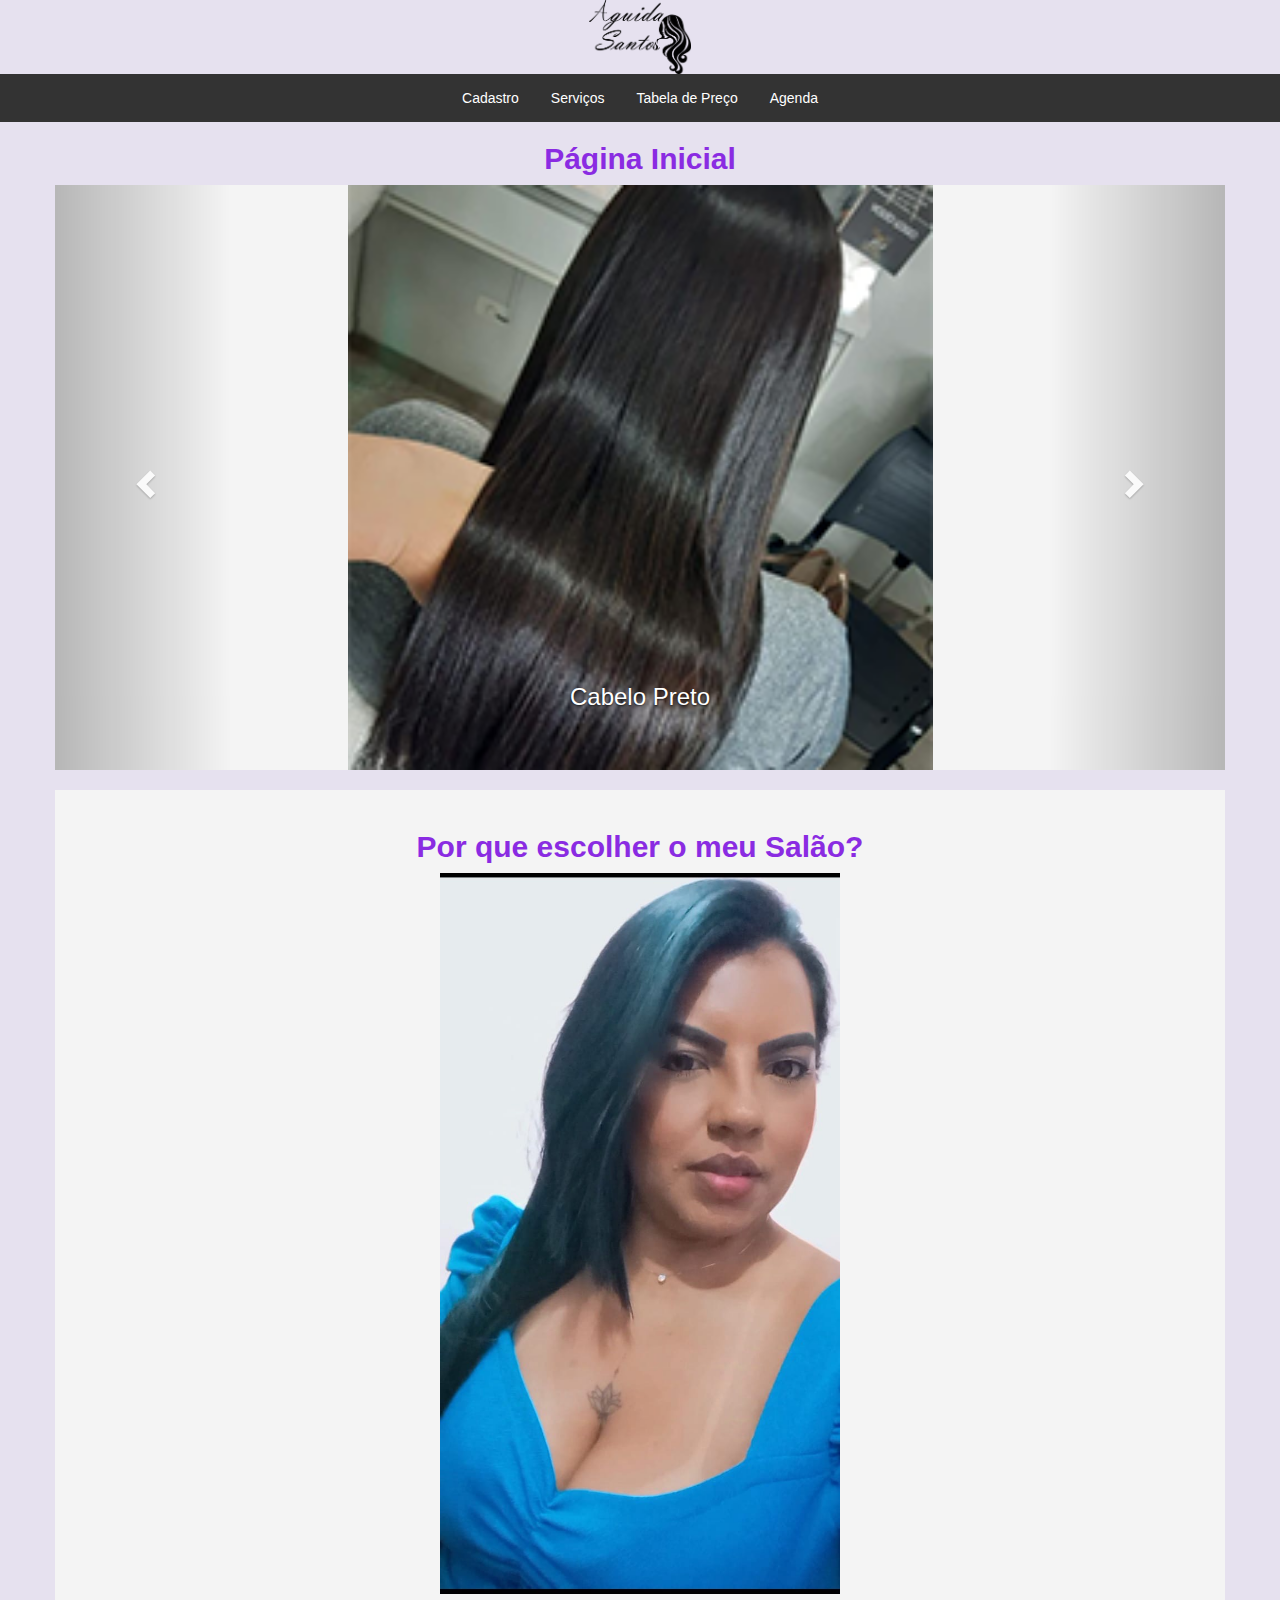
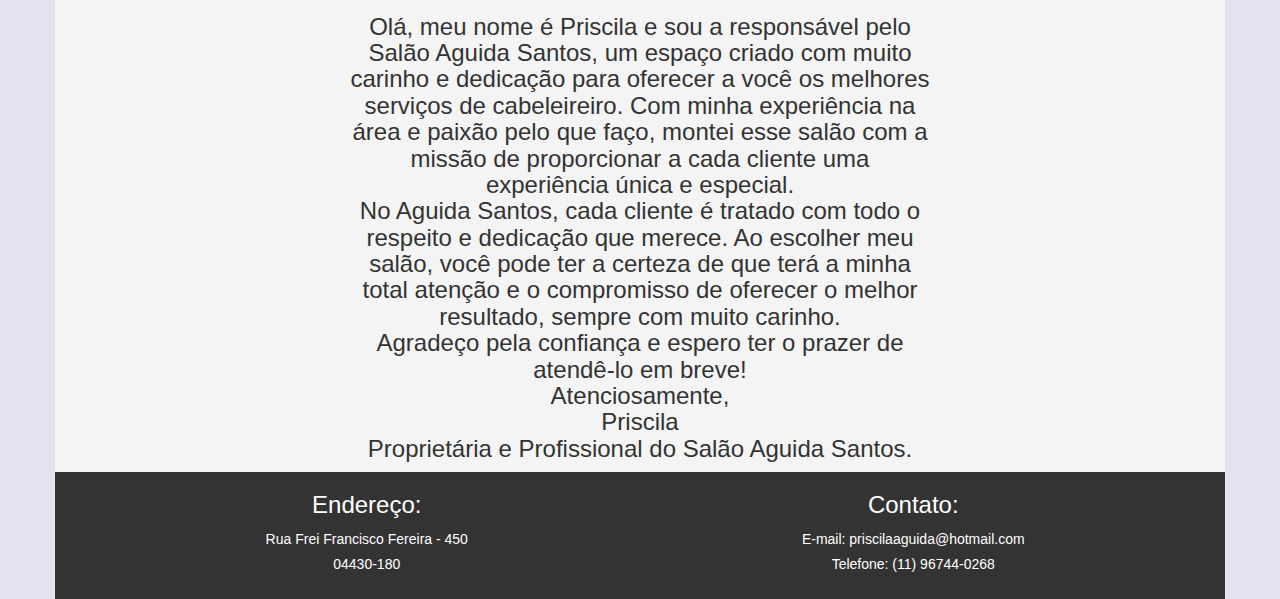
<file: aguida/index.html>
<!DOCTYPE html> 
<html lang="pt-br">
<head>
	<meta charset="utf-8">
	<meta name="viewport" content="width=device-width, initial-scale=1">
	<title>Página Inicial1</title>
	<link rel="stylesheet" type="text/css" href="css/numero1.css">
	<meta charset="utf-8">
	<link rel="stylesheet" href="https://maxcdn.bootstrapcdn.com/bootstrap/3.4.1/css/bootstrap.min.css">
	<script src="https://ajax.googleapis.com/ajax/libs/jquery/3.7.1/jquery.min.js"></script>
	<script src="https://maxcdn.bootstrapcdn.com/bootstrap/3.4.1/js/bootstrap.min.js"></script>

	<style>
    *{
      margin: 0;
      padding: 0;
    }

  .carousel-inner .item img{
    margin: auto;
  }

  .container{
    background-color: #f4f4f4;
    padding: 0;
  }

</style>
 
</head>
<body>

	<div class="pato">

	<nav class="logo">
	<a href="index.html"><img src="imagem/logop.png" alt="icone" width="80%"></a>	
	</nav>

	<ul>
	  <li><a href="cadastro.html">Cadastro</a></li>
	  <li><a href="servicos.html">Serviços</a></li>
	  <li><a href="tabelapreco.html">Tabela de Preço</a></li>
	  <li><a href="agenda.html">Agenda</a></li>
	</ul>


		<h2 class="uva"><strong>Página Inicial</strong></h2>

		<div class="container">
		<div id="myCarousel" class="carousel slide" data-ride="carousel">

		<div class="carousel-inner" role="listbox">
 
      <div class="item active">
				<img src="imagem/preto.png" alt="Chania" width="50%">
					<div class="carousel-caption">
						<h3>Cabelo Preto</h3>
					</div>
			</div>
				 
      <div class="item">
				<img src="imagem/cacheado.png" alt="Chania" width="50%">
					<div class="carousel-caption">
						<h3>Cabelo Cacheado</h3>
					</div>
			</div>
			<div class="item">
				<img src="imagem/castanho.png" alt="Flower" width="50%">
					<div class="carousel-caption">
						<h3>Cabelo Castanho</h3>
					</div>
			</div>
 
  
		</div>
		    <a class="left carousel-control" href="#myCarousel" role="button" data-slide="prev">
					<span class="glyphicon glyphicon-chevron-left" aria-hidden="true"></span>
					<span class="sr-only">Previous</span>
				</a>
				<a class="right carousel-control" href="#myCarousel" role="button" data-slide="next">
					<span class="glyphicon glyphicon-chevron-right" aria-hidden="true"></span>
					<span class="sr-only">Next</span>
				</a>
			</div>

		</div><br>
		 
		<div class="container"><br>
			<div class="row">
				<div class="col-sm-12">
					<h2 class="uva"><strong>Por que escolher o meu Salão?</strong></h2>
					<img src="imagem/priscila.jfif" width="400px">
						<p><h3 class="oi">Olá, meu nome é Priscila e sou a responsável pelo Salão Aguida Santos, um
		        espaço criado com muito carinho e dedicação para oferecer a você os melhores serviços de cabeleireiro. Com minha experiência na área e paixão pelo que faço, montei esse salão com a missão de proporcionar a cada cliente uma experiência única e especial.<br>
		       No Aguida Santos, cada cliente é tratado com todo o respeito e dedicação que merece. Ao escolher meu salão, você pode ter a certeza de que terá a minha total atenção e o compromisso de oferecer o melhor resultado, sempre com muito carinho.<br>
		Agradeço pela confiança e espero ter o prazer de atendê-lo em breve!<br>
		Atenciosamente,<br>
		Priscila<br>
		Proprietária e Profissional do Salão Aguida Santos.</h3></p>
		</div>  
		</div>



	<footer class="rodape">
    <div class="coluna">
      <h3>Endereço:</h3>
      <p>Rua Frei Francisco Fereira - 450</p>
      <p>04430-180 </p>
    </div>
    <div class="coluna">
      <h3>Contato:</h3>
      <p>E-mail: priscilaaguida@hotmail.com</p>
      <p>Telefone: (11) 96744-0268</p>
    </div>
  </footer>

</div>

</body>
</html>
</file>
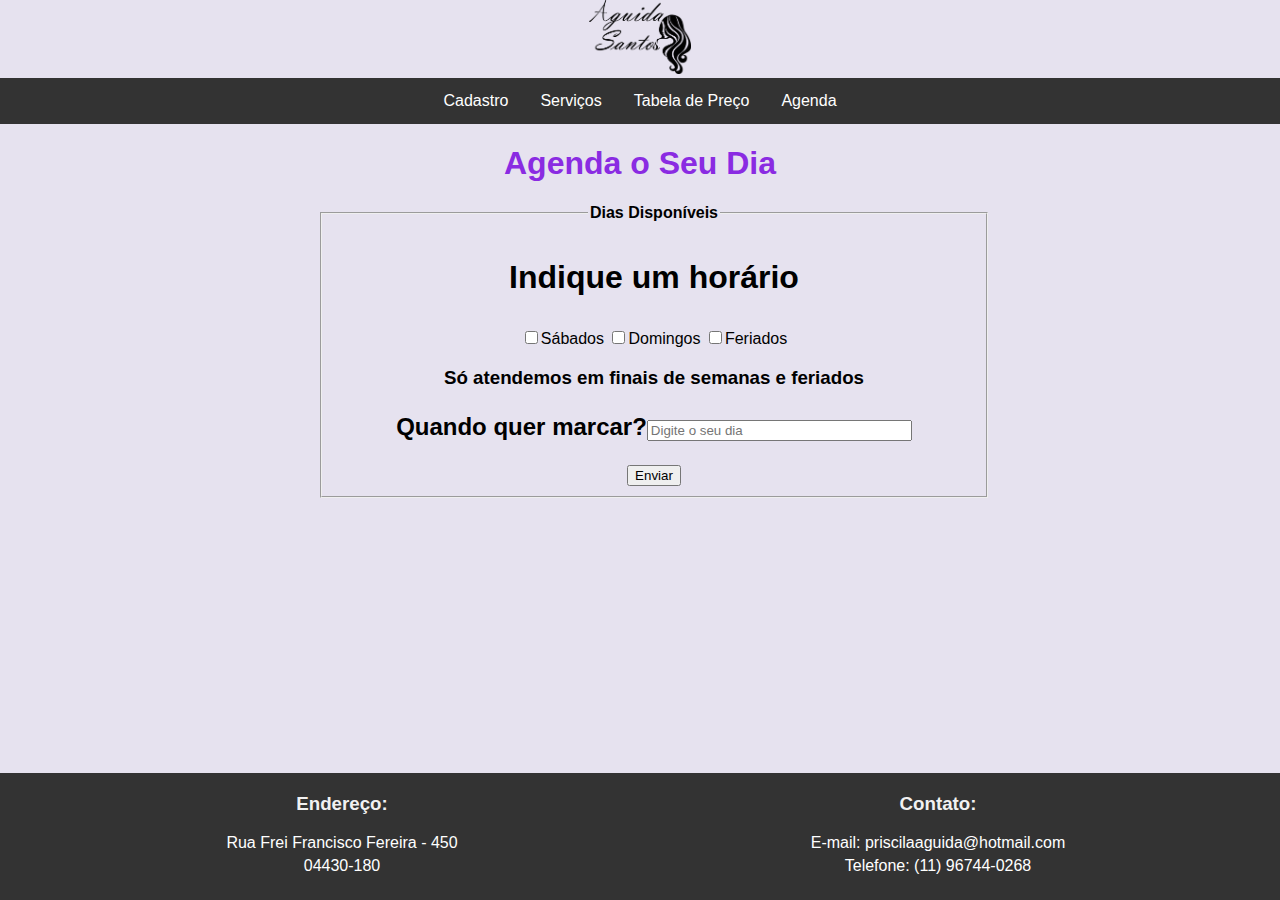
<file: aguida/agenda.html>
<!DOCTYPE html>
<html lang="pt-br">
<head>
	<meta charset="utf-8">
	<meta name="viewport" content="width=device-width, initial-scale=1">
	<title>agenda5</title>
	<link rel="stylesheet" type="text/css" href="css/numero5.css">

</head>
<body>
	<nav class="logo">
	<a href="index.html"><img src="imagem/logop.png" alt="icone" width="80%"></a>	
	</nav>

	<ul>
	  <li><a href="cadastro.html">Cadastro</a></li>
	  <li><a href="servicos.html">Serviços</a></li>
	  <li><a href="tabelapreco.html">Tabela de Preço</a></li>
	  <li><a href="agenda.html">Agenda</a></li>
	</ul>


<h1 class="uva"><strong>Agenda o Seu Dia</strong></h1>
	<form>
		<fieldset>
			<legend><strong>Dias Disponíveis</strong></legend>
				<h1><p>Indique um horário</h1>
					<input type="checkbox" name="semana" value="segunda">Sábados
					<input type="checkbox" name="semana" value="Terça">Domingos
					<input type="checkbox" name="semana" value="sexta">Feriados
				</p>

				<h3><strong>Só atendemos em finais de semanas e feriados</strong></h3>

				<h2><p><label>Quando quer marcar?</label><input placeholder="Digite o seu dia" size="30"></p></h2>
 
			
					<input type="submit" value="Enviar">
		</fieldset>
	</form>



	<footer class="rodape">
    <div class="coluna">
      <h3>Endereço:</h3>
      <p>Rua Frei Francisco Fereira - 450</p>
      <p>04430-180 </p>
    </div>
    <div class="coluna">
      <h3>Contato:</h3>
      <p>E-mail: priscilaaguida@hotmail.com</p>
      <p>Telefone: (11) 96744-0268</p>
    </div>
  </footer>
	
</body>
</html>
</file>
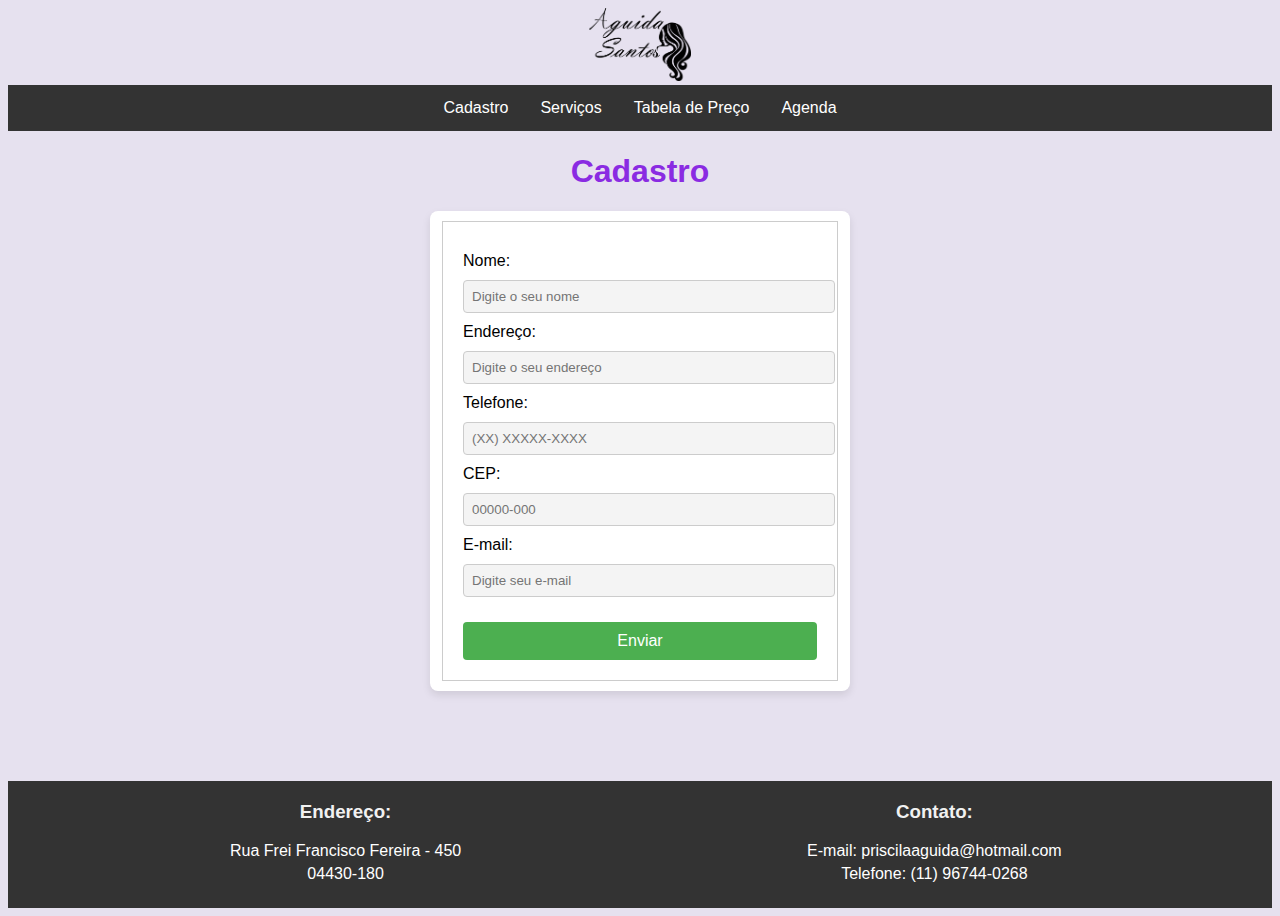
<file: aguida/cadastro.html>
<!DOCTYPE html>
<html lang="pt-br">
<head>
	<meta charset="utf-8">
	<meta name="viewport" content="width=device-width, initial-scale=1">
	<title>cadastro2</title>
  	<link rel="stylesheet" type="text/css" href="css/numero2.css">
  

</head>
<body> 
	<nav class="logo">
	<a href="index.html"><img src="imagem/logop.png" alt="icone" width="80%"></a>	
	</nav>

	<ul>
	  <li><a href="cadastro.html">Cadastro</a></li>
	  <li><a href="servicos.html">Serviços</a></li>
	  <li><a href="tabelapreco.html">Tabela de Preço</a></li>
	  <li><a href="agenda.html">Agenda</a></li>
	</ul>
	    


	<h1 class="uva"><strong>Cadastro</strong></h1>
	<div class="cadast">
	<form>														
		<fieldset>
			<p><label for="nome">Nome:</label><input type="text" name="nome" placeholder="Digite o seu nome"></p>
 
			<p><label for="endereço">Endereço:</label><input type="text" name="endereço" placeholder="Digite o seu endereço"></p>
 
			<p><label for="telefone">Telefone:</label><input type="tel" id="telefone" name="telefone" placeholder="(XX) XXXXX-XXXX" maxlength="11"></p>
 
			<p><label for="cep">CEP:</label><input type="text" id="cep" name="cep" placeholder="00000-000" size="10"></p>
 
			<p><label for="email">E-mail:</label><input type="email" name="email" id="email" placeholder="Digite seu e-mail" size="20"></p>
 
			<input type="submit" value="Enviar">

		</fieldset>
	</form><br> 
	</div>

  <footer class="rodape">
    <div class="coluna">
      <h3>Endereço:</h3>
      <p>Rua Frei Francisco Fereira - 450</p>
      <p>04430-180 </p>
    </div>
    <div class="coluna">
      <h3>Contato:</h3>
      <p>E-mail: priscilaaguida@hotmail.com</p>
      <p>Telefone: (11) 96744-0268</p>
    </div>
  </footer>
</body>
</html>
</file>
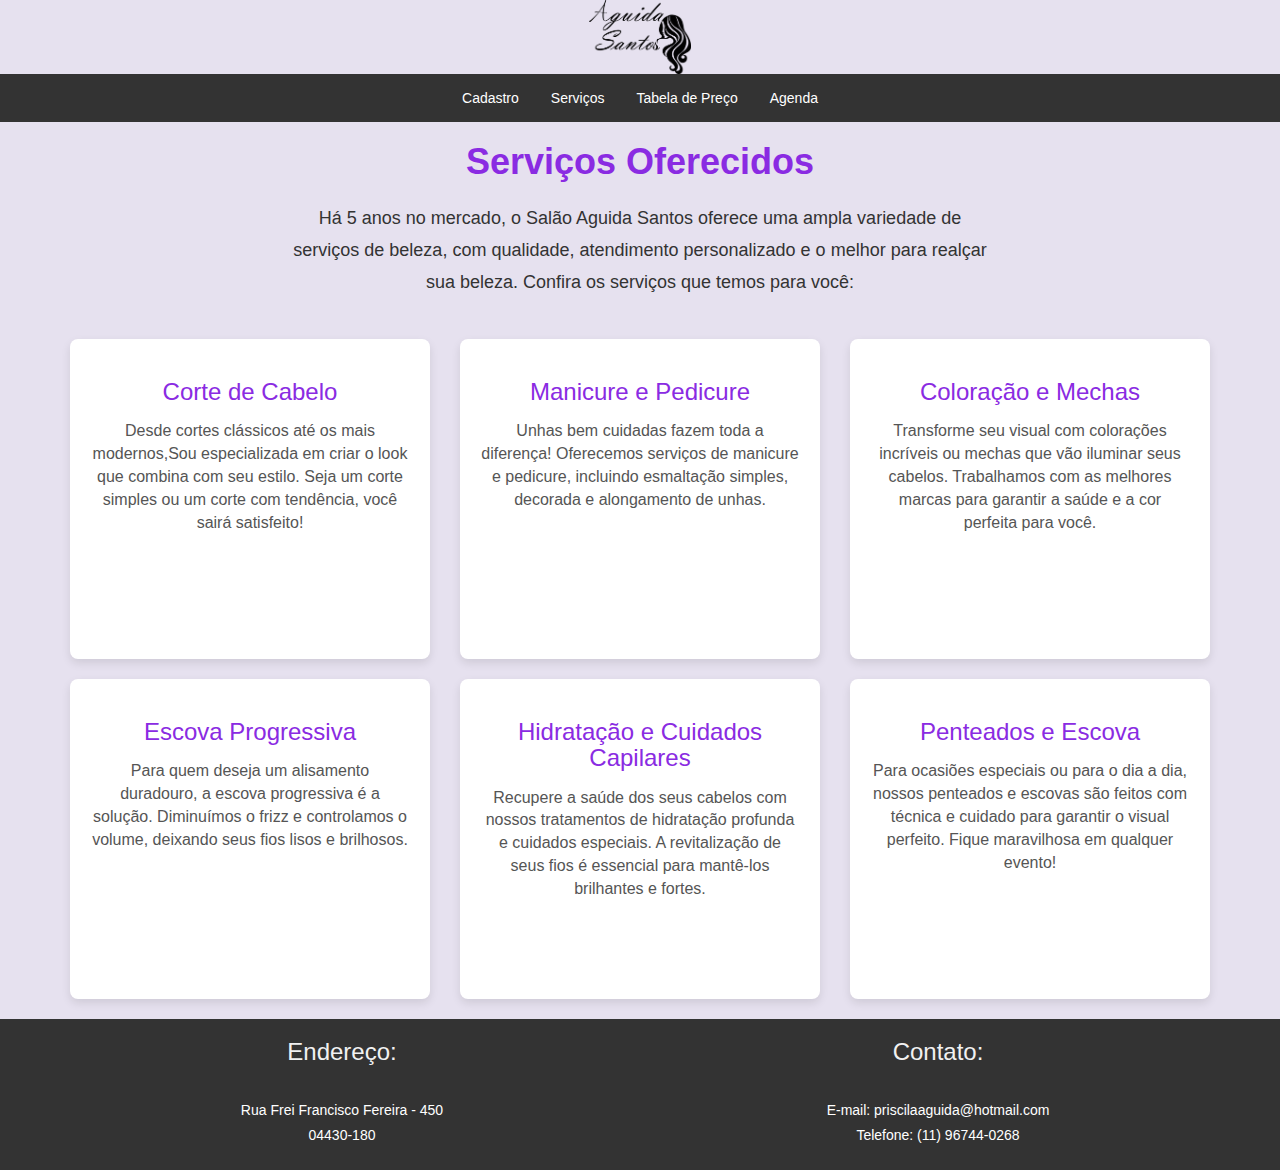
<file: aguida/servicos.html>
<!DOCTYPE html>
<html lang="pt-br">
<head>
	<meta charset="utf-8">
	<meta name="viewport" content="width=device-width, initial-scale=1">
	<title>serviços3</title>
	<link rel="stylesheet" type="text/css" href="css/numero3.css">
  <meta charset="utf-8">
  <meta name="viewport" content="width=device-width, initial-scale=1">
  <link rel="stylesheet" href="https://maxcdn.bootstrapcdn.com/bootstrap/3.4.1/css/bootstrap.min.css">
  <script src="https://ajax.googleapis.com/ajax/libs/jquery/3.7.1/jquery.min.js"></script>
  <script src="https://maxcdn.bootstrapcdn.com/bootstrap/3.4.1/js/bootstrap.min.js"></script>

</head>
<body>
	<div class="bola">


	<nav class="logo">
	<a href="index.html"><img src="imagem/logop.png" alt="icone" width="80%"></a>	
	</nav>

	<ul>
	  <li><a href="cadastro.html">Cadastro</a></li>
	  <li><a href="servicos.html">Serviços</a></li>
	  <li><a href="tabelapreco.html">Tabela de Preço</a></li>
	  <li><a href="agenda.html">Agenda</a></li>
	</ul>


    <main>
        <section class="introducao">
            <h2><strong>Serviços Oferecidos</strong></h2>
            <p>Há 5 anos no mercado, o Salão Aguida Santos oferece uma ampla variedade de serviços de beleza, com qualidade, atendimento personalizado e o melhor para realçar sua beleza. Confira os serviços que temos para você:</p>
        </section>

        <section class="servicos">  
            <div class="container">
                <div class="row">
                <div class="col-md-4">
            <div class="servico-item">
                <h3>Corte de Cabelo</h3>
                <p>Desde cortes clássicos até os mais modernos,Sou especializada em criar o look que combina com seu estilo. Seja um corte simples ou um corte com tendência, você sairá satisfeito!</p>
            </div><br>
            </div>

                <div class="col-md-4">
            <div class="servico-item">
                <h3>Manicure e Pedicure</h3>
                <p>Unhas bem cuidadas fazem toda a diferença! Oferecemos serviços de manicure e pedicure, incluindo esmaltação simples, decorada e alongamento de unhas.</p>
            </div><br>
            </div>

                <div class="col-md-4">
            <div class="servico-item">
                <h3>Coloração e Mechas</h3>
                <p>Transforme seu visual com colorações incríveis ou mechas que vão iluminar seus cabelos. Trabalhamos com as melhores marcas para garantir a saúde e a cor perfeita para você.</p>
            </div><br>
            </div>
            </div>

            <div class="row">
                <div class="col-md-4">
            <div class="servico-item">
                <h3>Escova Progressiva</h3>
                <p>Para quem deseja um alisamento duradouro, a escova progressiva é a solução. Diminuímos o frizz e controlamos o volume, deixando seus fios lisos e brilhosos.</p>
            </div><br>
            </div>

                <div class="col-md-4">
            <div class="servico-item">
                <h3>Hidratação e Cuidados Capilares</h3>
                <p>Recupere a saúde dos seus cabelos com nossos tratamentos de hidratação profunda e cuidados especiais. A revitalização de seus fios é essencial para mantê-los brilhantes e fortes.</p>
            </div><br>
            </div>


                <div class="col-md-4">
            <div class="servico-item">
                <h3>Penteados e Escova</h3>
                <p>Para ocasiões especiais ou para o dia a dia, nossos penteados e escovas são feitos com técnica e cuidado para garantir o visual perfeito. Fique maravilhosa em qualquer evento!</p>
            </div><br>
            </div>
            </div>
        </div>


        </section>
    </main>

	<footer class="rodape">
    <div class="coluna">
      <h3>Endereço:</h3>
      <br>
      <p>Rua Frei Francisco Fereira - 450</p>
      <p>04430-180 </p>
    </div>
    <div class="coluna">
      <h3>Contato:</h3>
      <br>
      <p>E-mail: priscilaaguida@hotmail.com</p>
      <p>Telefone: (11) 96744-0268</p>
    </div>
  </footer>




  </div>

</body>
</html>
</file>
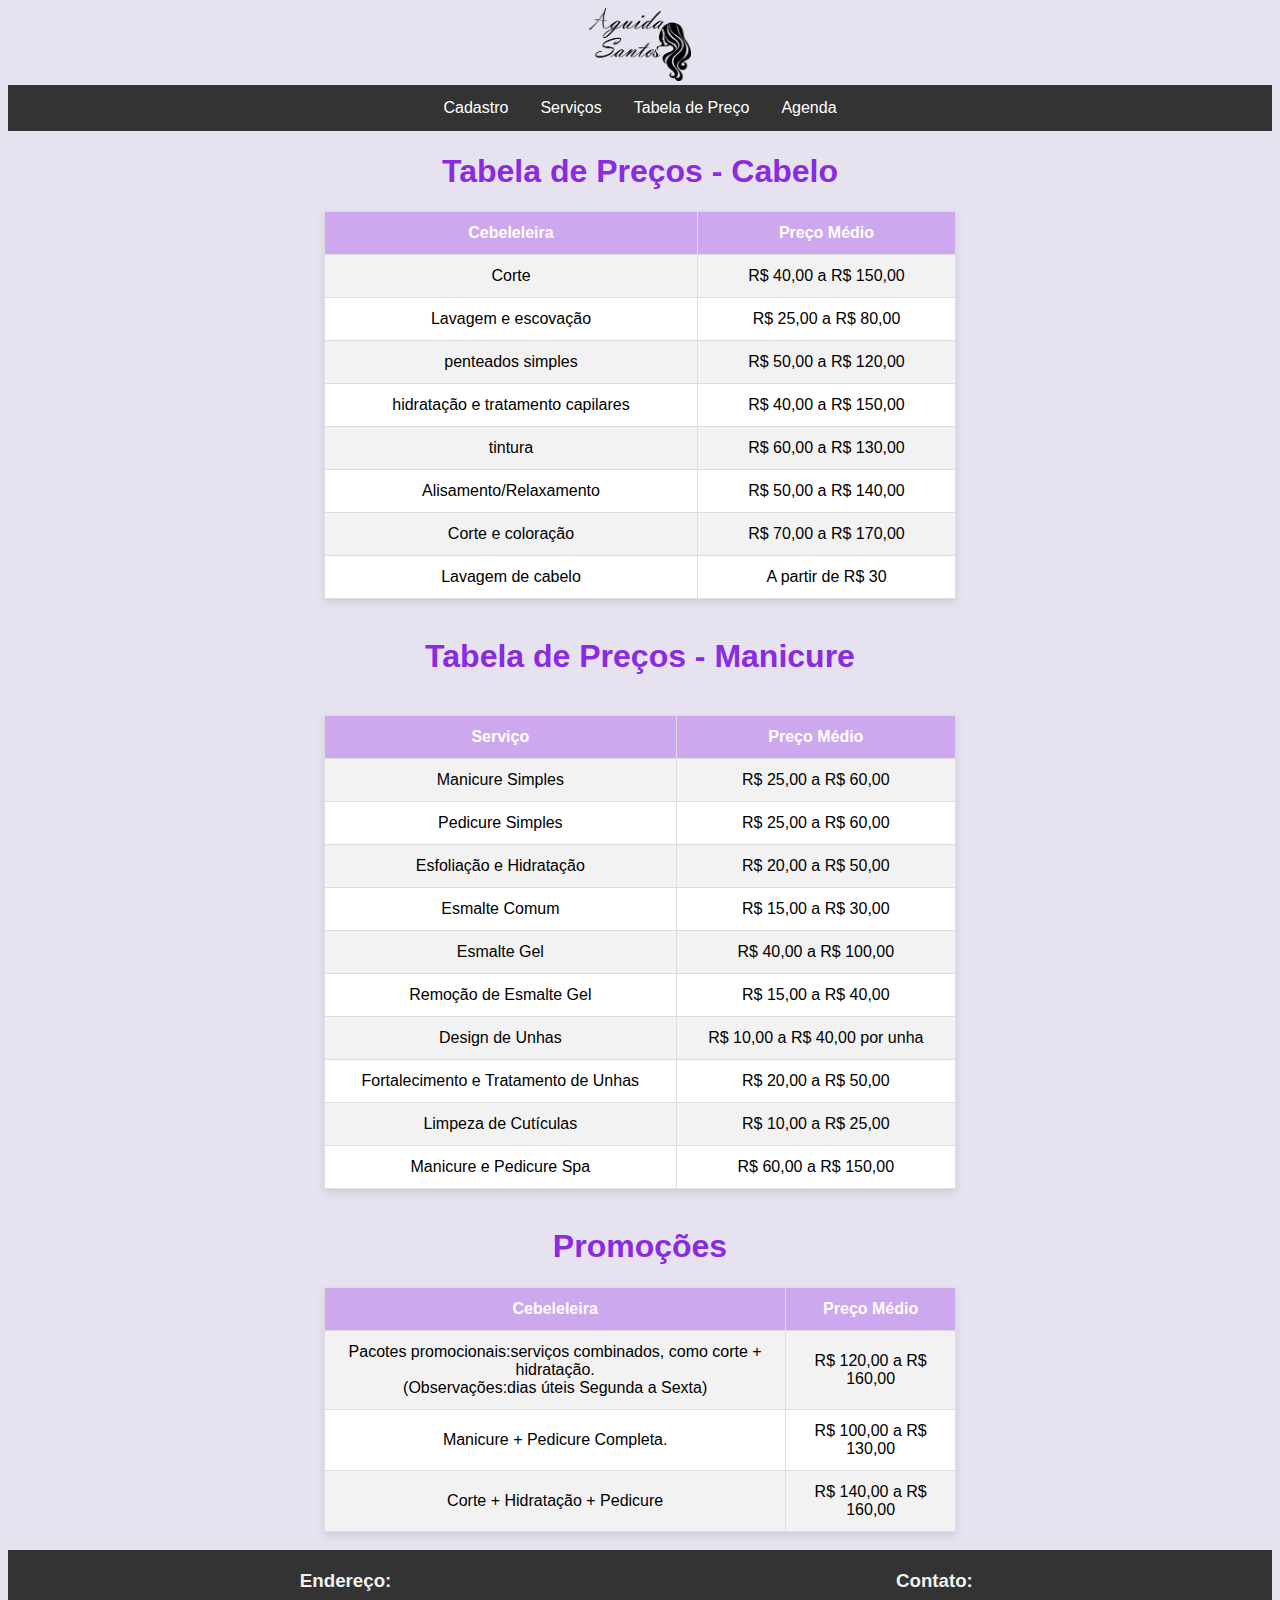
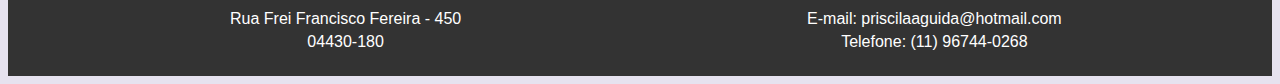
<file: aguida/tabelapreco.html>
<!DOCTYPE html>
<html lang="pt-br">
<head>
	<meta charset="utf-8">
	<meta name="viewport" content="width=device-width, initial-scale=1">
	<title>preços4</title>
	<link rel="stylesheet" type="text/css" href="css/numero4.css">
</head>
<body>
	<nav class="logo">
	<a href="index.html"><img src="imagem/logop.png" alt="icone" width="80%"></a>	
	</nav>

	<ul>
	  <li><a href="cadastro.html">Cadastro</a></li>
	  <li><a href="servicos.html">Serviços</a></li>
	  <li><a href="tabelapreco.html">Tabela de Preço</a></li>
	  <li><a href="agenda.html">Agenda</a></li>
	</ul>
	
	<h1 class="uva">Tabela de Preços - Cabelo</h1>

<table>
  <tr>
    <th class="oii">Cebeleleira</th>
    <th class="oii">Preço Médio</th>
  </tr>
  <tr>
    <td class="oii">Corte</td>
    <td class="oii">R$ 40,00 a R$ 150,00</td>
  </tr>
  <tr>
    <td class="oii">Lavagem e escovação</td>
    <td class="oii">R$ 25,00 a R$ 80,00</td>
  </tr>
  <tr>
    <td class="oii">penteados simples</td>
    <td class="oii">R$ 50,00 a R$ 120,00</td>
  </tr>
  <tr>
    <td class="oii">hidratação e tratamento capilares</td>
    <td class="oii">R$ 40,00 a R$ 150,00</td>
  </tr>
  <tr>
    <td class="oii">tintura</td>
    <td class="oii">R$ 60,00 a R$ 130,00</td>
  </tr>
  <tr>
    <td class="oii">Alisamento/Relaxamento</td>
    <td class="oii">R$ 50,00 a R$ 140,00</td>
  </tr>
  <tr>
    <td class="oii">Corte e coloração</td>
    <td class="oii">R$ 70,00 a R$ 170,00</td>
  </tr>
  <tr>
    <td class="oii">Lavagem de cabelo</td>
    <td class="oii">A partir de R$ 30</td>
  </tr>
  </table><br>

  <h1 class="uva">Tabela de Preços - Manicure</h1>

<table>
    <tr>
        <th class="oii">Serviço</th>
        <th class="oii">Preço Médio</th>
    </tr>
    <tr>
        <td class="oii">Manicure Simples</td>
        <td class="oii">R$ 25,00 a R$ 60,00</td>
    </tr>
    <tr>
        <td class="oii">Pedicure Simples</td>
        <td class="oii">R$ 25,00 a R$ 60,00</td>
    </tr>
    <tr>
        <td class="oii">Esfoliação e Hidratação</td>
        <td class="oii">R$ 20,00 a R$ 50,00</td>
    </tr>
    <tr>
        <td class="oii">Esmalte Comum</td>
        <td class="oii">R$ 15,00 a R$ 30,00</td>
    </tr>
    <tr>
        <td class="oii">Esmalte Gel</td>
        <td class="oii">R$ 40,00 a R$ 100,00</td>
    </tr>
    <tr>
        <td class="oii">Remoção de Esmalte Gel</td>
        <td class="oii">R$ 15,00 a R$ 40,00</td>
    </tr>
    <tr>
        <td class="oii">Design de Unhas</td>
        <td class="oii">R$ 10,00 a R$ 40,00 por unha</td>
    </tr>
    <tr>
        <td class="oii">Fortalecimento e Tratamento de Unhas</td>
        <td class="oii">R$ 20,00 a R$ 50,00</td>
    </tr>
    <tr>
        <td class="oii">Limpeza de Cutículas</td>
        <td class="oii">R$ 10,00 a R$ 25,00</td>
    </tr>
    <tr>
        <td class="oii">Manicure e Pedicure Spa</td>
        <td class="oii">R$ 60,00 a R$ 150,00</td>
    </tr><br>


<table><br>
    <h1 class="uva">Promoções<br>
    </h1>
  <tr>
    <th class="oii">Cebeleleira</th>
    <th class="oii">Preço Médio</th>
  </tr>
  <tr>
    <td class="oii">Pacotes promocionais:serviços combinados, como corte + hidratação.<br>
    (Observações:dias úteis Segunda a Sexta)</td>
    <td class="oii">R$ 120,00 a R$ 160,00</td>
  </tr>
  <tr>
    <td class="oii">Manicure + Pedicure Completa.</td>
    <td class="oii">R$ 100,00 a R$ 130,00</td>
  </tr>
  <tr>
    <td class="oii">Corte + Hidratação + Pedicure</td>
    <td class="oii">R$ 140,00 a R$ 160,00</td>
  </tr>
  </table><br>

  <footer class="rodape">
    <div class="coluna">
      <h3>Endereço:</h3>
      <p>Rua Frei Francisco Fereira - 450</p>
      <p>04430-180 </p>
    </div>
    <div class="coluna">
      <h3>Contato:</h3>
      <p>E-mail: priscilaaguida@hotmail.com</p>
      <p>Telefone: (11) 96744-0268</p>
    </div>
  </footer>
</body>
</html>
</file>
<file: aguida/css/numero1.css>
ul {
  list-style-type: none;
  margin: 0;
  padding: 0;
  overflow: hidden;
  background-color: #333;
}

li {
  float: left;
}

li a {
  display: block;
  color: white;
  text-align: center;
  padding: 14px 16px;
  text-decoration: none;
}
ul {
  display: flex;
  justify-content: center;  
  align-items: center;
  height: 10%; 
}

nav.logo{
  margin-left: 45%;
  margin-right: 45%;
  text-align: center;
}


footer.rodape {
  background-color: #333;
  color: white;
  display: flex;
  justify-content: center; 
  align-items: center; 
  gap: 20px; 
  padding-bottom: 20px;
  padding-top: 20px;
  width: 100%;
  position: relative;
  bottom: 0;
}

.rodape .coluna {
  width: 45%;  
  text-align: center;
}

.rodape h3 {
  margin-top: 0;
}

.rodape p {
  margin: 5px 0;
}

body {
  display: flex;
  flex-direction: column;
  min-height: 100vh;
  font-family: Arial, sans-serif;
}

  .container{
  text-align: center;
  margin: auto;
}

.oi{
  margin-left: 25%;
  margin-right: 25%;
}

div.pato{
  background-color: #e6e1ef;
}

h2.uva{
  text-align: center;
  color: #8a2be2;
}

@media screen and (max-width: 600px) {
  nav.logo {
    width: 30vw; /* Aumenta o tamanho da logo para 30% da largura da tela */
    max-width: 250px; /* Define um tamanho máximo */
    margin: auto;
  }
  .oi{
  margin-left: 5%;
  margin-right: 5%;
  text-align: justify;
}
.col-sm-12 img{
width: 90%;
margin-left: 5%;
  margin-right: 5%;
}
}
</file>
<file: aguida/css/numero5.css>
ul {
  list-style-type: none;
  margin: 0;
  padding: 0;
  overflow: hidden;
  background-color: #333;
}

li {
  float: left;
}

li a {
  display: block;
  color: white;
  text-align: center;
  padding: 14px 16px;
  text-decoration: none;
}

li a:hover {
  background-color: #111;
}

ul {
  display: flex;
  justify-content: center;  
  align-items: center;
  height: 10%; 
}

nav.logo{
 margin-left: 45%;
  margin-right: 45%;
  text-align: center;
}

footer {
  background-color: #333;
  color: white;
  display: flex;
  justify-content: center; 
  align-items: center; 
  gap: 20px; 
  padding-bottom: 20px;
  padding-top: 20px;
  width: 100%;
  position: relative;
  bottom: 0;
  margin-top: auto;
}

.rodape .coluna {
  width: 45%;  
  text-align: center;
}

.rodape h3 {
  margin-top: 0;
  color: #f1f1f1;
}

.rodape p {
  margin: 5px 0;
}

body {
  display: flex;
  flex-direction: column;
  min-height: 100vh;
  background-color: #e6e2ef;
  margin: auto;
  text-align: center;
  font-family: Arial, sans-serif;
}



fieldset{
  margin-left: 25%;
  margin-right: 25%;
  width: 50%;
}

h1{
  text-align: center;
}

h1.uva{
  color: #8a2be2;
  text-align: center;
}

@media screen and (max-width: 600px) {
  nav.logo {
    width: 30vw; /* Aumenta o tamanho da logo para 30% da largura da tela */
    max-width: 250px; /* Define um tamanho máximo */
    margin: auto;
  }
</file>
<file: aguida/css/numero2.css>
h1{
  text-align: center;
}

div.cadast {
  display: flex;
  justify-content: center;
  align-items: center;
  margin-left: 25%;
  margin-right: 25%;
  width: 50%;
  font-family: Arial, sans-serif;
}

form {
  background-color: #fff;
  padding: 10px;
  border-radius: 8px;
  box-shadow: 0 4px 8px rgba(0, 0, 0, 0.1);
  width: 100%;
  max-width: 400px;

 }

fieldset {
  border: 1px solid #ccc;
  padding: 20px;
}

legend {
  font-size: 1.2em;
  font-weight: bold;
}

p {
  margin: 10px 0;
}

label {
  display: block;
  margin-bottom: 5px;
}

input[type="text"], input[type="tel"], input[type="email"] {
  width: 100%;
  padding: 8px;
  margin-top: 5px;
  border-radius: 4px;
  border: 1px solid #ccc;
}

 input[type="submit"] {
  width: 100%;
  padding: 10px;
  margin-top: 15px;
  background-color: #4CAF50;
  color: white;
  border: none;
  border-radius: 4px;
  font-size: 16px;
  cursor: pointer;
}

input[type="submit"]:hover {
  background-color: #45a049;
}

ul{
  list-style-type: none;
  margin: 0;
  padding: 0;
  overflow: hidden;
  background-color: #add8e6;
  margin-top: 25px;
}

nav.logo{
 margin-left: 45%;
  margin-right: 45%;
  text-align: center;
}



ul {
  list-style-type: none;
  margin: 0;
  padding: 0;
  overflow: hidden;
  background-color: #333;
}

li {
  float: left;
}

li a {
  display: block;
  color: white;
  text-align: center;
  padding: 14px 16px;
  text-decoration: none;
}

li a:hover {
  background-color: #111;
}

ul {
  display: flex;
  justify-content: center;  
  align-items: center;
  height: 10%; 
}

body{
  background-color: #e6e1ef;
  font-family: Arial, sans-serif;
}

input{
  background-color: #f4f4f4;
}

footer {
  background-color: #333;
  color: white;
  display: flex;
  justify-content: center; 
  align-items: center; 
  gap: 20px; 
  padding-bottom: 20px;
  padding-top: 20px;
  width: 100%;
  position: relative;
  bottom: 0;
}

.rodape .coluna {
  width: 45%;  
  text-align: center;
}

.rodape h3 {
  margin-top: 0;
  color: #f1f1f1;
}

.rodape p {
  margin: 5px 0;
}

body {
  display: flex;
  flex-direction: column;
  min-height: 100vh;
}

footer {
  margin-top: auto; 
}

h1.uva{
  color: #8a2be2;
  text-align: center;
}

@media screen and (max-width: 600px) {
  nav.logo {
    width: 30vw; /* Aumenta o tamanho da logo para 30% da largura da tela */
    max-width: 250px; /* Define um tamanho máximo */
    margin: auto;
  }
</file>
<file: aguida/css/numero3.css>
*{
  margin: 0;
  padding: 0;
  box-sizing: border-box;
}

ul {
  list-style-type: none;
  margin: 0;
  padding: 0;
  overflow: hidden;
  background-color: #333;
}

li {
  float: left;
}

li a {
  display: block;
  color: white;
  text-align: center;
  padding: 14px 16px;
  text-decoration: none;
}

li a:hover {
  background-color: #111;
}

ul {
  display: flex;
  justify-content: center;  
  align-items: center;
  height: 10%;
  width: 100%;
}

nav.logo{
  margin-left: 45%;
  margin-right: 45%;
  text-align: center;
}

footer.rodape {
  background-color: #333;
  color: white;
  display: flex;
  justify-content: center; 
  align-items: center; 
  gap: 20px; 
  padding-bottom: 20px;
  padding-top: 20px;
  width: 100%;
  position: relative;
  bottom: 0;
}

.rodape .coluna {
  width: 45%; 
  text-align: center;
}

.rodape h3 {
  margin-top: 0;
  color: #f1f1f1;
}

.rodape p {
  margin: 5px 0;
}

body {
  display: flex;
  flex-direction: column;
  min-height: 100vh;
  background-color: #e6e1ef;
  font-family: Arial, sans-serif;
  color: #333;
  line-height: 1.6;
  text-align: center;
}

footer {
  margin-top: auto; 
}

main {
    
    
    margin: auto;
    text-align: center;
}

.introducao {
    text-align: center;
    margin-bottom: 40px;
}

.introducao h2 {
    font-size: 36px;
    color: #8a2be2;
    margin-bottom: 20px;
}

.introducao p {
    font-size: 18px;
    line-height: 1.8;
    max-width: 700px;
    margin: 0 auto;
}

section.servicos {
   
}

.servico-item {
    background-color: white;
    padding-left: 20px;
    padding-right: 20px;
    padding-top: 20px;
    border-radius: 8px;
    box-shadow: 0 4px 10px rgba(0, 0, 0, 0.1);
    transition: transform 0.3s ease-in-out, box-shadow 0.3s ease-in-out;
    height: 320px;
}

.servico-item:hover {
    transform: translateY(-10px);
    box-shadow: 0 6px 20px rgba(0, 0, 0, 0.15);
}

.servico-item h3 {
    font-size: 24px;
    color: #8a2be2;
    margin-bottom: 15px;
}

.servico-item p {
    font-size: 16px;
    color: #555;
}

div.bola{
  background-color: #e6e1ef;
}

@media screen and (max-width: 600px) {
  nav.logo {
    width: 30vw; /* Aumenta o tamanho da logo para 30% da largura da tela */
    max-width: 250px; /* Define um tamanho máximo */
    margin: auto;
  }
</file>
<file: aguida/css/numero4.css>
ul {
  list-style-type: none;
  margin: 0;
  padding: 0;
  overflow: hidden;
  background-color: #333;
}

li {
  float: left;
}

li a {
  display: block;
  color: white;
  text-align: center;
  padding: 14px 16px;
  text-decoration: none;
}

li a:hover {
  background-color: #111;
}

ul {
  display: flex;
  justify-content: center;  
  align-items: center;
  height: 10%; 
}

nav.logo{
  margin-left: 45%;
  margin-right: 45%;
  text-align: center;
}


.oii{
  text-align: center;
}
body {     
  background-color: #e6e2ef;
  font-family: Arial, sans-serif;
  display: flex;
  flex-direction: column;
  min-height: 100vh;
}

h2 {
  text-align: center;
 }

table {
  border-collapse: collapse;      
  background-color: #fff;
  box-shadow: 0 4px 8px rgba(0, 0, 0, 0.1);
  width: 50%;
  margin-left: 25%;
  margin-right: 25%;
}

th, td {
  border: 1px solid #ddd;
  padding: 12px;
  text-align: left;
}

 tr:nth-child(even) {
  background-color: #f2f2f2;
}

th {
  background-color: #CEA8EF;
  color: white;
}


footer {
  background-color: #333;
  color: white;
  display: flex;
  justify-content: center; 
  align-items: center; 
  gap: 20px; 
  padding-bottom: 20px;
  padding-top: 20px;
  width: 100%;
  position: relative;
  bottom: 0;
}

.rodape .coluna {
  width: 45%; 
  text-align: center;
}

.rodape h3 {
  margin-top: 0;
  color: #f1f1f1;
}

.rodape p {
  margin: 5px 0;
}


footer {
  margin-top: auto; 
}

h1.uva{
  color: #8a2be2;
  text-align: center;
}

@media screen and (max-width: 600px) {
  nav.logo {
    width: 30vw; /* Aumenta o tamanho da logo para 30% da largura da tela */
    max-width: 250px; /* Define um tamanho máximo */
    margin: auto;
  }
  table {

  width: 90%;
  margin-left: 5%;
  margin-right: 5%;
}
}
</file>
